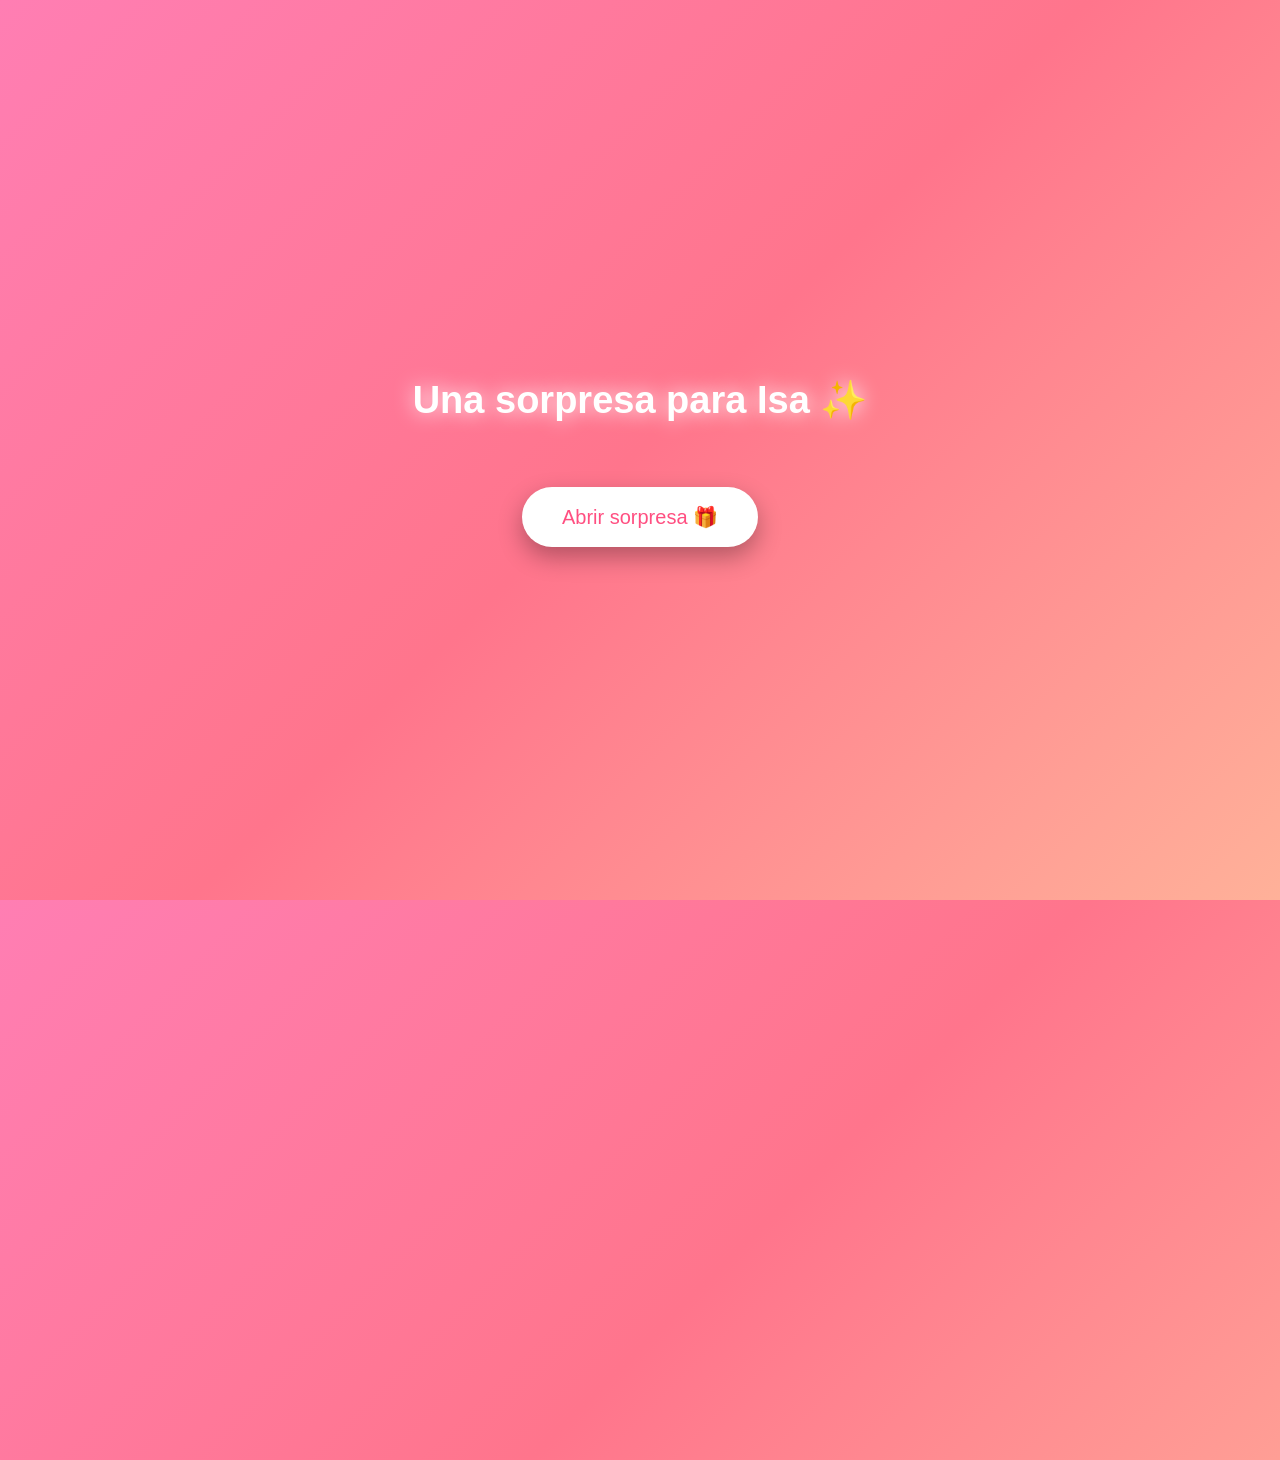
<file: index.html>
<!DOCTYPE html>
<html lang="es">
<head>

<meta charset="UTF-8">
<meta name="viewport" content="width=device-width, initial-scale=1.0">

<title>Sorpresa para Isa</title>

<style>

body{
margin:0;
height:100vh;
display:flex;
justify-content:center;
align-items:center;
text-align:center;
font-family:Arial;
overflow:hidden;
background:linear-gradient(135deg,#ff7eb3,#ff758c,#ffb199);
color:white;
}

.titulo{
font-size:38px;
text-shadow:0 0 20px white;
animation:brillar 3s infinite;
}

.boton{
margin-top:40px;
padding:18px 40px;
font-size:20px;
border:none;
border-radius:50px;
background:white;
color:#ff4f81;
cursor:pointer;
transition:0.3s;
box-shadow:0 10px 25px rgba(0,0,0,0.3);
}

.boton:hover{
transform:scale(1.1);
}

.heart{
position:absolute;
color:red;
font-size:20px;
animation:caer linear forwards;
}

@keyframes caer{
0%{transform:translateY(-10vh);opacity:1}
100%{transform:translateY(110vh);opacity:0}
}

@keyframes brillar{
0%{text-shadow:0 0 10px white}
50%{text-shadow:0 0 25px white}
100%{text-shadow:0 0 10px white}
}

</style>

</head>

<body>

<audio id="musica" loop>
<source src="mañanitas.mp3" type="audio/mpeg">
</audio>

<div>

<h1 class="titulo">Una sorpresa para Isa ✨</h1>

<button class="boton" onclick="iniciar()">
Abrir sorpresa 🎁
</button>

</div>

<script>

function iniciar(){

const audio = document.getElementById("musica")

audio.play()

/* espera 2 segundos antes de cambiar de página */

setTimeout(function(){
window.location.href="menu.html"
},2000)

}

/* corazones */

function crearCorazon(){

const heart=document.createElement("div")

heart.classList.add("heart")

heart.innerHTML="❤"

heart.style.left=Math.random()*100+"vw"

heart.style.fontSize=(Math.random()*20+15)+"px"

heart.style.animationDuration=(Math.random()*3+3)+"s"

document.body.appendChild(heart)

setTimeout(()=>{
heart.remove()
},6000)

}

setInterval(crearCorazon,200)

</script>

</body>
</html>
</file>
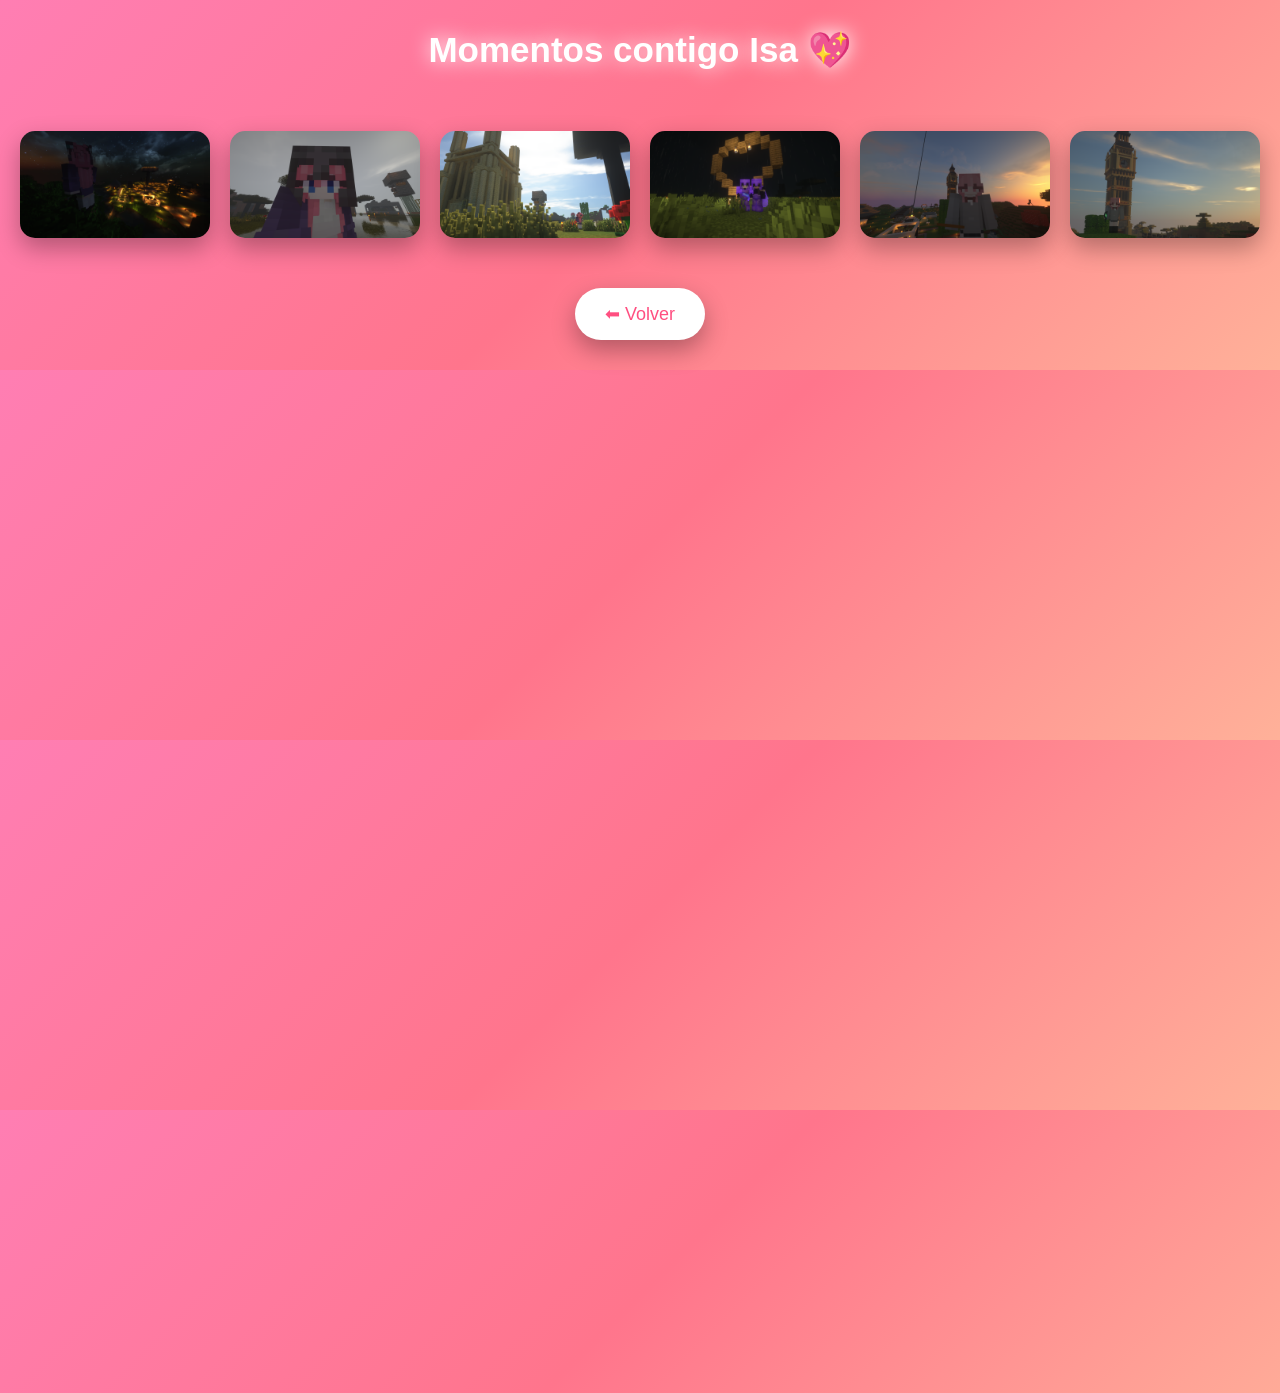
<file: imagenes.html>
<!DOCTYPE html>
<html lang="es">
<head>

<meta charset="UTF-8">
<meta name="viewport" content="width=device-width, initial-scale=1.0">

<title>Recuerdos con Isa</title>

<style>

body{
margin:0;
font-family:Arial, Helvetica, sans-serif;
background:linear-gradient(135deg,#ff7eb3,#ff758c,#ffb199);
color:white;
text-align:center;
overflow-x:hidden;
}

/* titulo */

.titulo{
margin-top:30px;
font-size:35px;
text-shadow:0 0 20px white;
animation:brillar 3s infinite;
}

/* galeria */

.galeria{
margin-top:40px;
display:grid;
grid-template-columns:repeat(auto-fit,minmax(160px,1fr));
gap:20px;
padding:20px;
}

/* imagen */

.galeria img{
width:100%;
border-radius:15px;
box-shadow:0 10px 25px rgba(0,0,0,0.3);
transition:0.3s;
cursor:pointer;
}

.galeria img:hover{
transform:scale(1.1);
}

/* boton volver */

.volver{
margin:30px;
padding:15px 30px;
font-size:18px;
border:none;
border-radius:40px;
background:white;
color:#ff4f81;
cursor:pointer;
box-shadow:0 10px 25px rgba(0,0,0,0.3);
transition:0.3s;
}

.volver:hover{
transform:scale(1.1);
}

/* corazones */

.heart{
position:absolute;
color:red;
font-size:20px;
animation:caer linear forwards;
}

@keyframes caer{
0%{transform:translateY(-10vh);opacity:1}
100%{transform:translateY(110vh);opacity:0}
}

@keyframes brillar{
0%{text-shadow:0 0 10px white}
50%{text-shadow:0 0 25px white}
100%{text-shadow:0 0 10px white}
}

</style>

</head>

<body>

<h1 class="titulo">Momentos contigo Isa 💖</h1>

<div class="galeria" id="galeria"></div>

<a href="menu.html">
<button class="volver">⬅ Volver</button>
</a>

<script>

/* cargar imagenes del 1 al 6 */

const galeria = document.getElementById("galeria")

for(let i=1;i<=6;i++){

let img=document.createElement("img")

img.src=i+".png"

galeria.appendChild(img)

}

/* corazones cayendo */

function crearCorazon(){

const heart=document.createElement("div")

heart.classList.add("heart")

heart.innerHTML="❤"

heart.style.left=Math.random()*100+"vw"

heart.style.fontSize=(Math.random()*20+15)+"px"

heart.style.animationDuration=(Math.random()*3+3)+"s"

document.body.appendChild(heart)

setTimeout(()=>{
heart.remove()
},6000)

}

setInterval(crearCorazon,200)

</script>

</body>
</html>
</file>
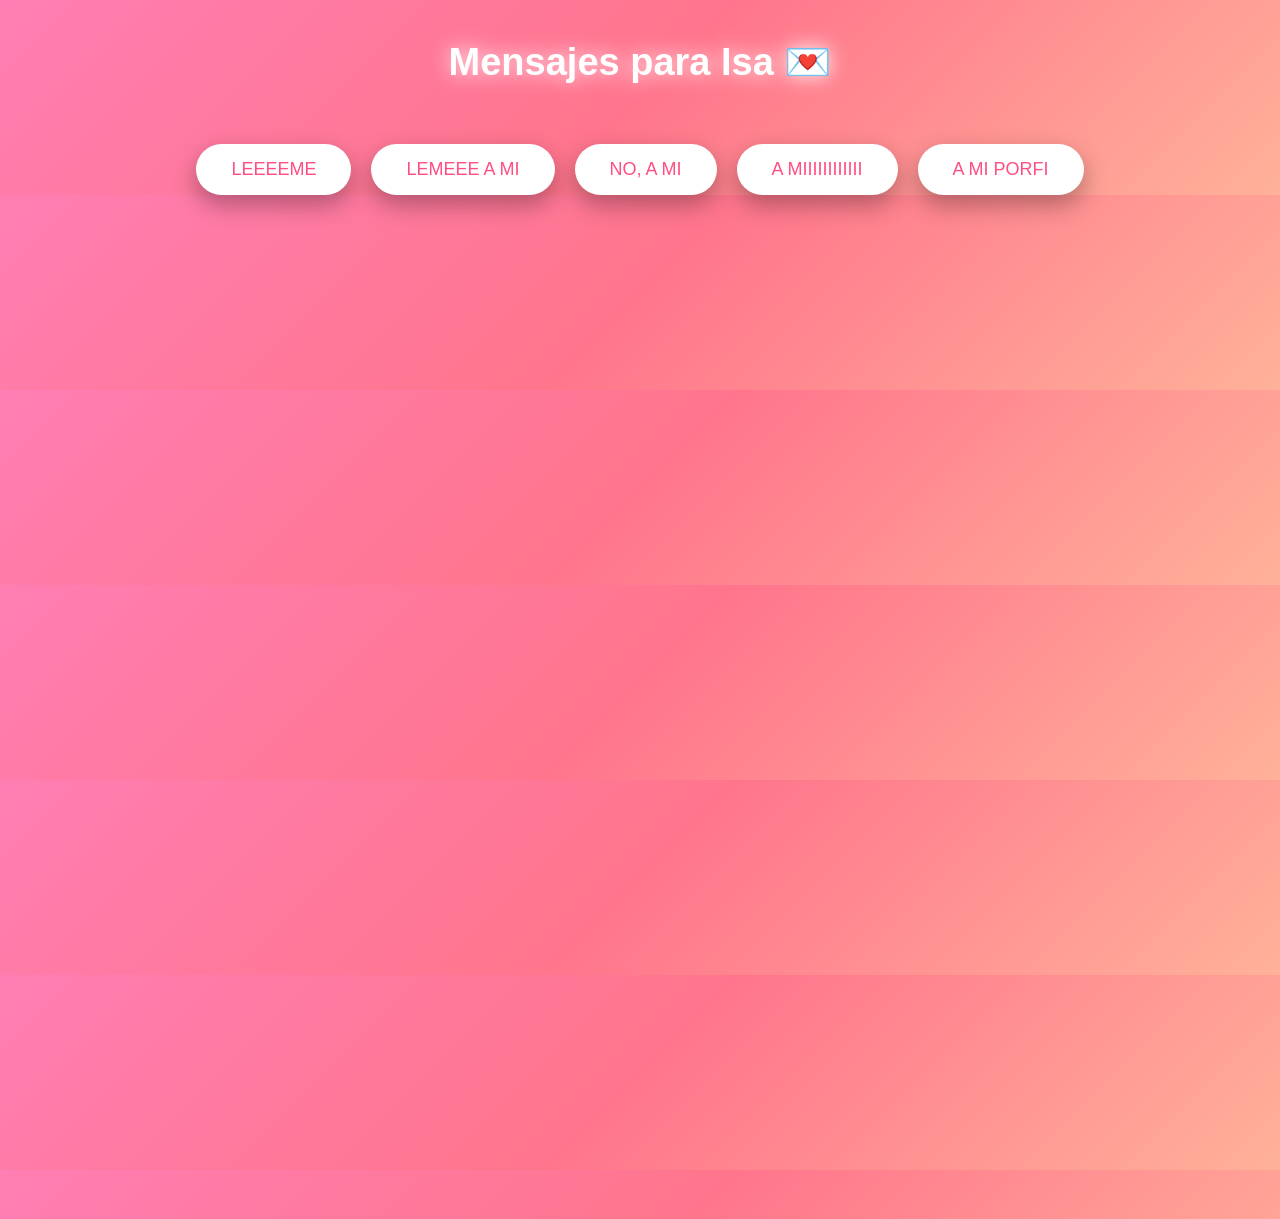
<file: mensajes.html>
<!DOCTYPE html>
<html lang="es">
<head>

<meta charset="UTF-8">
<meta name="viewport" content="width=device-width, initial-scale=1.0">

<title>Mensajes para Isa</title>

<style>

/* fondo */

body{
margin:0;
font-family:Arial, Helvetica, sans-serif;
text-align:center;
background:linear-gradient(135deg,#ff7eb3,#ff758c,#ffb199);
color:white;
overflow:hidden;
}

/* titulo */

.titulo{
margin-top:40px;
font-size:38px;
text-shadow:0 0 20px rgba(255,255,255,0.9);
animation:brillar 3s infinite;
}

/* contenedor */

.container{
margin-top:60px;
display:flex;
flex-wrap:wrap;
justify-content:center;
gap:20px;
}

/* botones */

.boton{
padding:15px 35px;
font-size:18px;
border:none;
border-radius:40px;
background:white;
color:#ff4f81;
cursor:pointer;
transition:0.3s;
box-shadow:0 10px 25px rgba(0,0,0,0.3);
}

.boton:hover{
transform:scale(1.15) rotate(-2deg);
}

/* corazones */

.heart{
position:absolute;
color:red;
font-size:20px;
animation:caer linear forwards;
}

@keyframes caer{

0%{
transform:translateY(-10vh);
opacity:1;
}

100%{
transform:translateY(110vh);
opacity:0;
}

}

/* brillo titulo */

@keyframes brillar{

0%{text-shadow:0 0 10px white}
50%{text-shadow:0 0 25px white}
100%{text-shadow:0 0 10px white}

}

/* celular */

@media(max-width:600px){

.titulo{
font-size:28px;
}

.boton{
font-size:16px;
padding:12px 25px;
}

}

</style>

</head>

<body>

<h1 class="titulo">Mensajes para Isa 💌</h1>

<div class="container">

<button class="boton" onclick="mensaje1()">LEEEEME </button>

<button class="boton" onclick="mensaje2()">LEMEEE A MI</button>

<button class="boton" onclick="mensaje3()">NO, A MI</button>

<button class="boton" onclick="mensaje4()">A MIIIIIIIIIIII</button>

<button class="boton" onclick="mensaje5()">A MI PORFI </button>

</div>

<script>

/* mensajes */

function mensaje1(){
alert("A veces las personas más especiales no son las que más ruido hacen sino las que tienen una forma única de estar en el mundo tú eres así Isa alguien que deja una huella tranquila pero profunda y aunque haya distancia entre nosotros igual te tengo mucho cariño y siempre voy a desear que encuentres muchas razones para sentirte feliz ✨")
}

function mensaje2(){
alert("Isa aunque hoy sea un día tranquilo quiero que sepas que hay alguien que piensa en ti y que desea que la vida te regale momentos suaves días que te hagan sonreír y caminos que te lleven a lugares bonitos porque aunque a veces el mundo sea ruidoso tu forma de ser tiene una paz que lo hace más bonito💫")
}

function mensaje3(){
alert("Hay personas que hablan con palabras y hay personas que hablan con su forma de ser con su calma con sus gestos y con su manera de mirar el mundo tú eres de esas personas Isa y por eso tu presencia tiene algo especial algo tranquilo algo sincero que se queda en la memoria de quienes tienen la suerte de conocerte 🎂")
}

function mensaje4(){
alert("Isa a veces la distancia parece grande pero hay personas que igual encuentran la forma de quedarse cerca de uno tú eres una de esas personas aunque no siempre podamos estar en el mismo lugar o compartir los días como nos gustaría igual me alegra saber que existes en mi vida porque hay presencias que se sienten incluso cuando están lejos y la tuya es una de las más bonitas😊")
}

function mensaje5(){
alert("Isa hoy el mundo suma un día más desde que llegaste a él y aunque sé que para ti los cumpleaños muchas veces pasan en silencio igual quiero que este día tenga un pequeño brillo para ti porque hay personas que no necesitan decir mucho para llenar un lugar de calma y tú eres una de ellas tu forma de mirar tu forma de estar tu manera tranquila de existir dicen mucho más que cualquier palabra y por eso hoy quiero recordarte lo especial que eres y lo bonito que es coincidir contigo en este mundo💖")
}

/* spam corazones */

function crearCorazon(){

const heart=document.createElement("div")

heart.classList.add("heart")

heart.innerHTML="❤"

heart.style.left=Math.random()*100+"vw"

heart.style.fontSize=(Math.random()*20+15)+"px"

heart.style.animationDuration=(Math.random()*3+3)+"s"

document.body.appendChild(heart)

setTimeout(()=>{
heart.remove()
},6000)

}

setInterval(crearCorazon,200)

</script>

</body>
</html>
</file>
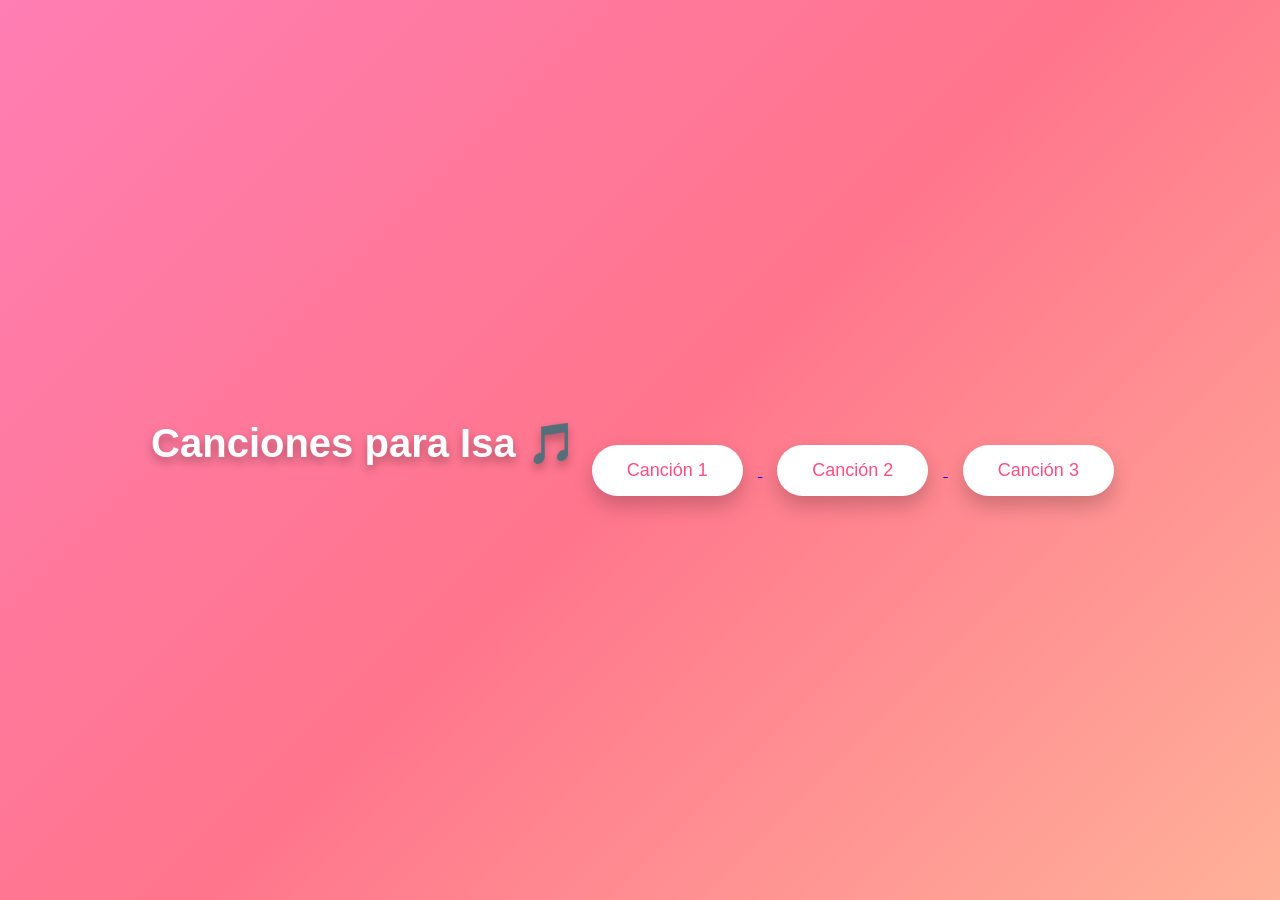
<file: musica.html>
<!DOCTYPE html>
<html lang="es">
<head>
<meta charset="UTF-8">
<title>Música para Isa</title>
<link rel="stylesheet" href="styles.css">
<meta name="viewport" content="width=device-width, initial-scale=1.0">
</head>

<body>

<h1 class="titulo">Canciones para Isa 🎵</h1>

<div class="lista">

<a href="AQUI-PONES-LINK">
<button class="boton">Canción 1</button>
</a>

<a href="AQUI-PONES-LINK">
<button class="boton">Canción 2</button>
</a>

<a href="AQUI-PONES-LINK">
<button class="boton">Canción 3</button>
</a>

</div>

</body>
</html>
</file>
<file: styles.css>
body{
margin:0;
font-family:Arial, Helvetica, sans-serif;
text-align:center;
background:linear-gradient(135deg,#ff7eb3,#ff758c,#ffb199);
color:white;
min-height:100vh;
display:flex;
justify-content:center;
align-items:center;
}

.container{
padding:20px;
width:100%;
max-width:900px;
}

.titulo{
font-size:40px;
margin-bottom:40px;
text-shadow:0 5px 10px rgba(0,0,0,0.3);
animation:fade 2s;
}

.boton{
padding:15px 35px;
font-size:18px;
border:none;
border-radius:40px;
background:white;
color:#ff4f81;
cursor:pointer;
margin:15px;
transition:0.3s;
box-shadow:0 10px 20px rgba(0,0,0,0.2);
}

.boton:hover{
transform:scale(1.1);
}

.video-movimiento{
width:100%;
max-width:350px;
margin:30px auto;
border-radius:15px;
box-shadow:0 10px 25px rgba(0,0,0,0.4);
animation:flotar 3s infinite ease-in-out;
}

.menu{
display:flex;
justify-content:center;
flex-wrap:wrap;
}

.lista{
margin-top:40px;
}

.galeria{
display:flex;
justify-content:center;
flex-wrap:wrap;
gap:20px;
margin-top:40px;
}

.galeria img{
width:200px;
max-width:90%;
border-radius:10px;
transition:0.4s;
}

.galeria img:hover{
transform:scale(1.15);
}

@keyframes flotar{
0%{transform:translateY(0)}
50%{transform:translateY(-20px)}
100%{transform:translateY(0)}
}

@keyframes fade{
from{opacity:0}
to{opacity:1}
}

/* 📱 Ajustes para celulares */

@media (max-width:600px){

.titulo{
font-size:28px;
}

.boton{
font-size:16px;
padding:12px 25px;
}

.video-movimiento{
max-width:250px;
}

.galeria img{
width:150px;
}

}
</file>
